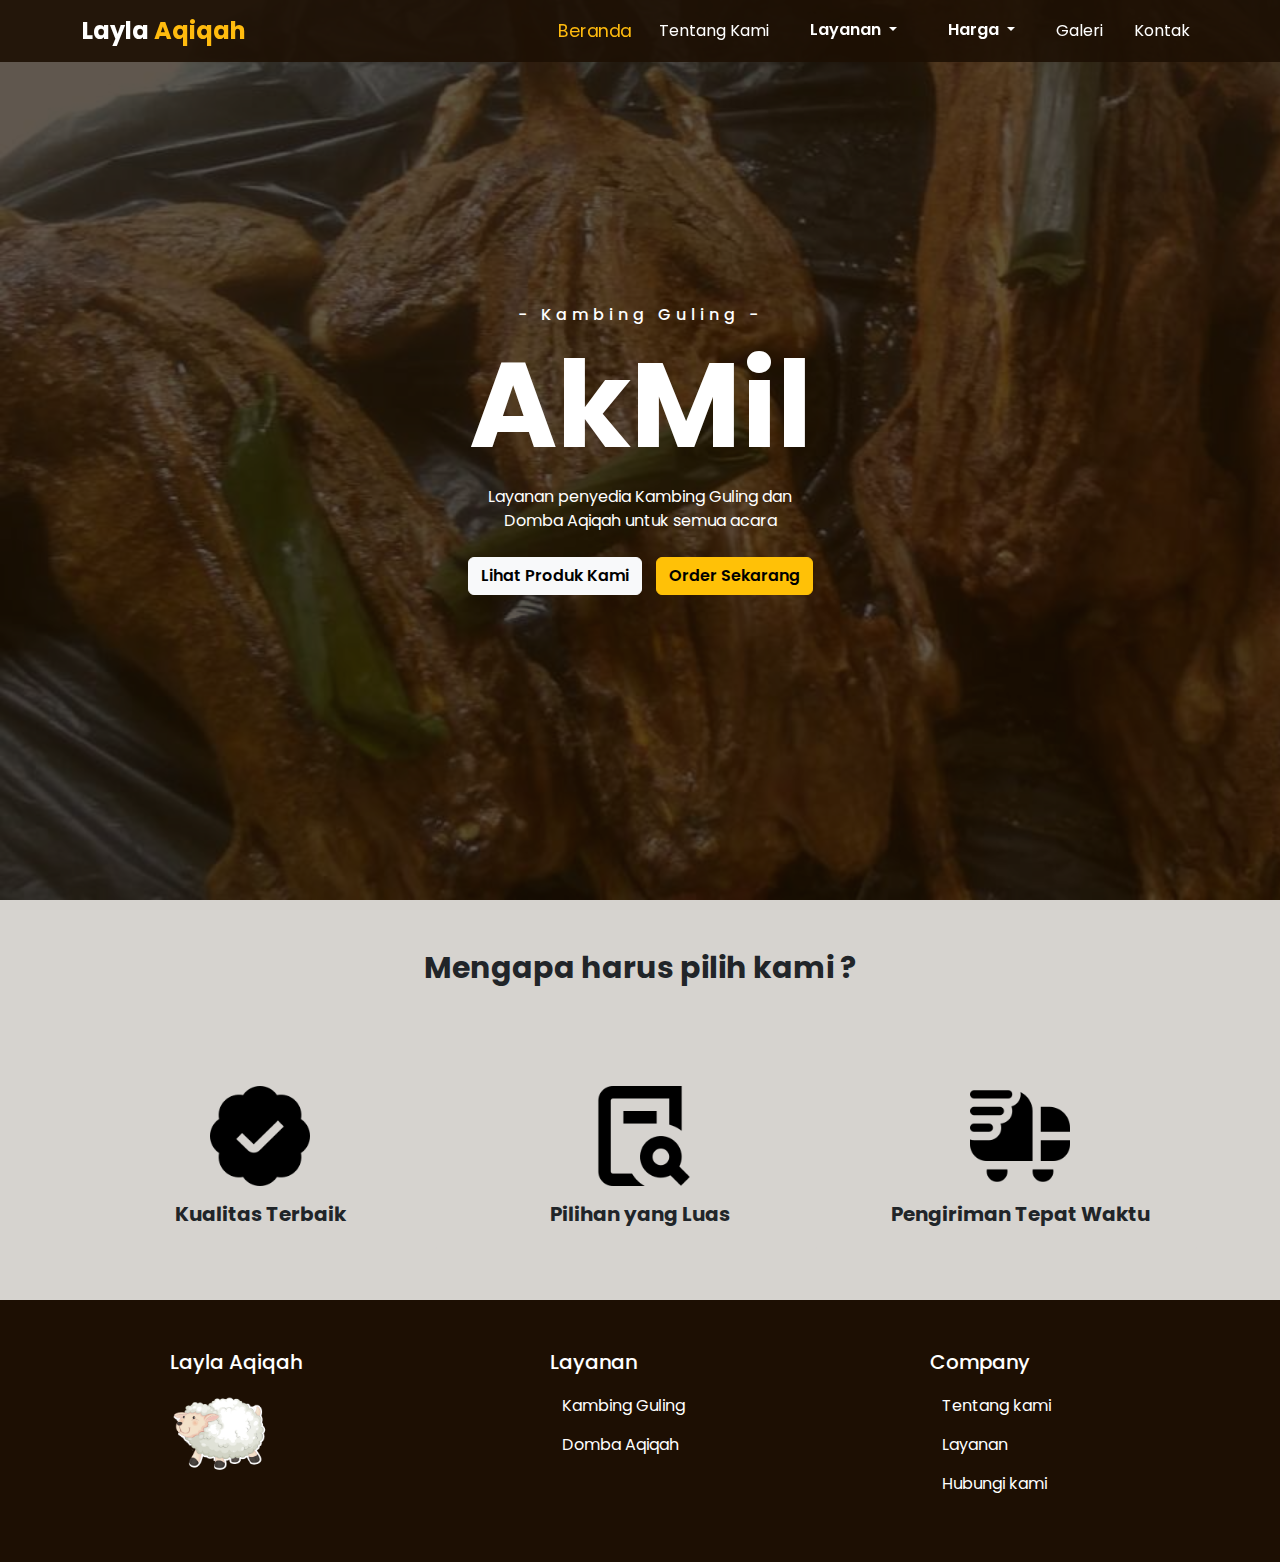
<file: index.html>
<!DOCTYPE html>
<html lang="en">
<head>
    <meta charset="UTF-8">
    <meta name="viewport" content="width=device-width, initial-scale=1.0">
    <link rel="stylesheet" href="css/bootstrap.min.css">
    <link rel="stylesheet" href="main/style.css">
    <link rel="shortcut icon" href="img/layla aqiqah logo.png" type="image/x-icon">
    <title>Layla Aqiqah</title>
</head>
<body>

    <!-- navbar start -->
    <header id="navbar">
        <nav class="navbar navbar-expand-lg">
            <div class="container">
                <a class="navbar-brand" href="index.html">Layla <span>Aqiqah</span></a>
                <button class="navbar-toggler" type="button" data-bs-toggle="collapse" data-bs-target="#navbarSupportedContent" aria-controls="navbarSupportedContent" aria-expanded="false" aria-label="Toggle navigation">
                    <div class="line"></div>
                    <div class="line"></div>
                    <div class="line"></div>
                </button>
                <div class="collapse navbar-collapse" id="navbarSupportedContent">
                    <ul class="navbar-nav ms-auto mb-2 mb-lg-0">
                        <li class="nav-item">
                            <a class="nav-link active" aria-current="page" href="index.html">Beranda</a>
                        </li>
                        <li class="nav-item">
                            <a class="nav-link" aria-current="page" href="about-us/about.html">Tentang Kami</a>
                        </li>
                        
                        <!-- Layanan  -->
                        <li class="nav-item dropdown">
                            <button class="btn btn-dropdown dropdown-toggle" data-bs-toggle="dropdown" aria-expanded="false">
                                Layanan
                            </button>
                            <ul class="dropdown-menu">
                                <li><a class="dropdown-item nav-link" href="service/service.html">Kambing Guling</a></li>
                                <li><a class="dropdown-item nav-link" href="service/service.html">Domba Aqiqah</a></li>
                            </ul>
                        </li>
                        <!-- layanan akhir -->

                        <!-- harga -->
                        <li class="nav-item dropdown">
                            <button class="btn btn-dropdown dropdown-toggle" data-bs-toggle="dropdown" aria-expanded="false">
                                Harga
                            </button>
                            <ul class="dropdown-menu">
                                <li><a class="dropdown-item nav-link" href="price/price-kambing.html">Kambing Guling</a></li>
                                <li><a class="dropdown-item nav-link" href="price/price-domba.html">Domba Aqiqah</a></li>
                            </ul>
                        </li>
                        <!-- harga akhir -->

                        <li class="nav-item">
                            <a class="nav-link" aria-current="page" href="galery/galery.html">Galeri</a>
                        </li>
                        <li class="nav-item">
                            <a class="nav-link" aria-current="page" href="kontak/kontak.html">Kontak</a>
                        </li>
                    </ul>
                </div>
            </div>
        </nav>
    </header>
    <!-- navbar end -->

    <!-- carousel start -->
    <section id="hero">
        <div class="hero">
            <div class="judul text-center container">
                <h5>- Kambing Guling -</h5>
                <h1>AkMil</h1>
                <p class="mb-4">Layanan penyedia Kambing Guling dan Domba Aqiqah untuk semua acara</p>
                <div class="button">
                    <a href="service/service.html" class="btn btn-light">Lihat Produk Kami</a>
                    <a href="kontak/kontak.html" class="btn btn-warning">Order Sekarang</a>
                </div>
            </div>
        </div>
    </section>
    <!-- carousel end -->

    <!-- mengapa kami start -->
    <section id="mengapa-kami">
        <div class="mengapa-kami container text-center">
            <h1 class="fw-bold text-center">Mengapa harus pilih kami ?</h1>
            <div class="row row-cols-1 row-cols-md-3 g-4">

                <!-- card 1 -->
                <div class="col partner-card">
                    <div class="card d-flex justify-content-center align-items-center">
                        <div class="partner-icon mb-0">
                            <img src="img/icon/badge-check.png" alt="" width="100">
                        </div>
                        <div class="card-body">
                            <h5 class="card-title fw-bold text-center">Kualitas Terbaik</h5>
                        </div>
                    </div>
                </div>

                <!-- card 2 -->
                <div class="col partner-card">
                    <div class="card d-flex justify-content-center align-items-center">
                        <div class="partner-icon mx-auto">
                            <img src="img/icon/search-alt.png" alt="" width="100">
                        </div>
                        <div class="card-body">
                            <h5 class="card-title fw-bold text-center">Pilihan yang Luas</h5>
                        </div>
                    </div>
                </div>

                <!-- card 3 -->
                <div class="col partner-card">
                    <div class="card d-flex justify-content-center align-items-center">
                        <div class="partner-icon mx-auto">
                            <img src="img/icon/shipping-fast.png" width="100">
                        </div>
                        <div class="card-body">
                            <h5 class="card-title fw-bold text-center">Pengiriman Tepat Waktu</h5>
                        </div>
                    </div>
                </div>
            </div>
        </div>
    </section>
    <!-- mengapa kami end -->

    <!-- footer start -->
    <footer>
        <div class="footer container">
            <div class="row mx-auto">
                <div class="col-xl-4">
                    <h5>Layla Aqiqah</h5>
                    <img src="img/layla aqiqah logo.png" alt="logo layla aqiqah" width="100">
                </div>
                <div class="col-xl-4">
                    <h5>Layanan</h5>
                    <ul>
                        <li>
                            <a href="service/service.html">Kambing Guling</a>
                        </li>
                        <li>    
                            <a href="service/service.html">Domba Aqiqah</a>
                        </li>
                    </ul>
                </div>
                <div class="col-xl-4">
                    <h5>Company</h5>
                    <ul>
                        <li>
                            <a href="about-us/about.html">Tentang kami</a>
                        </li>
                        <li>
                            <a href="service/service.html">Layanan</a>
                        </li>
                        <li>
                            <a href="kontak/kontak.html">Hubungi kami</a>
                        </li>
                    </ul>
                </div>
            </div>
        </div>
    </footer>
    <!-- footer end -->
    
    <script src="js/bootstrap.bundle.min.js"></script>
    <script src="main/main.js"></script>
</body>
</html>
</file>
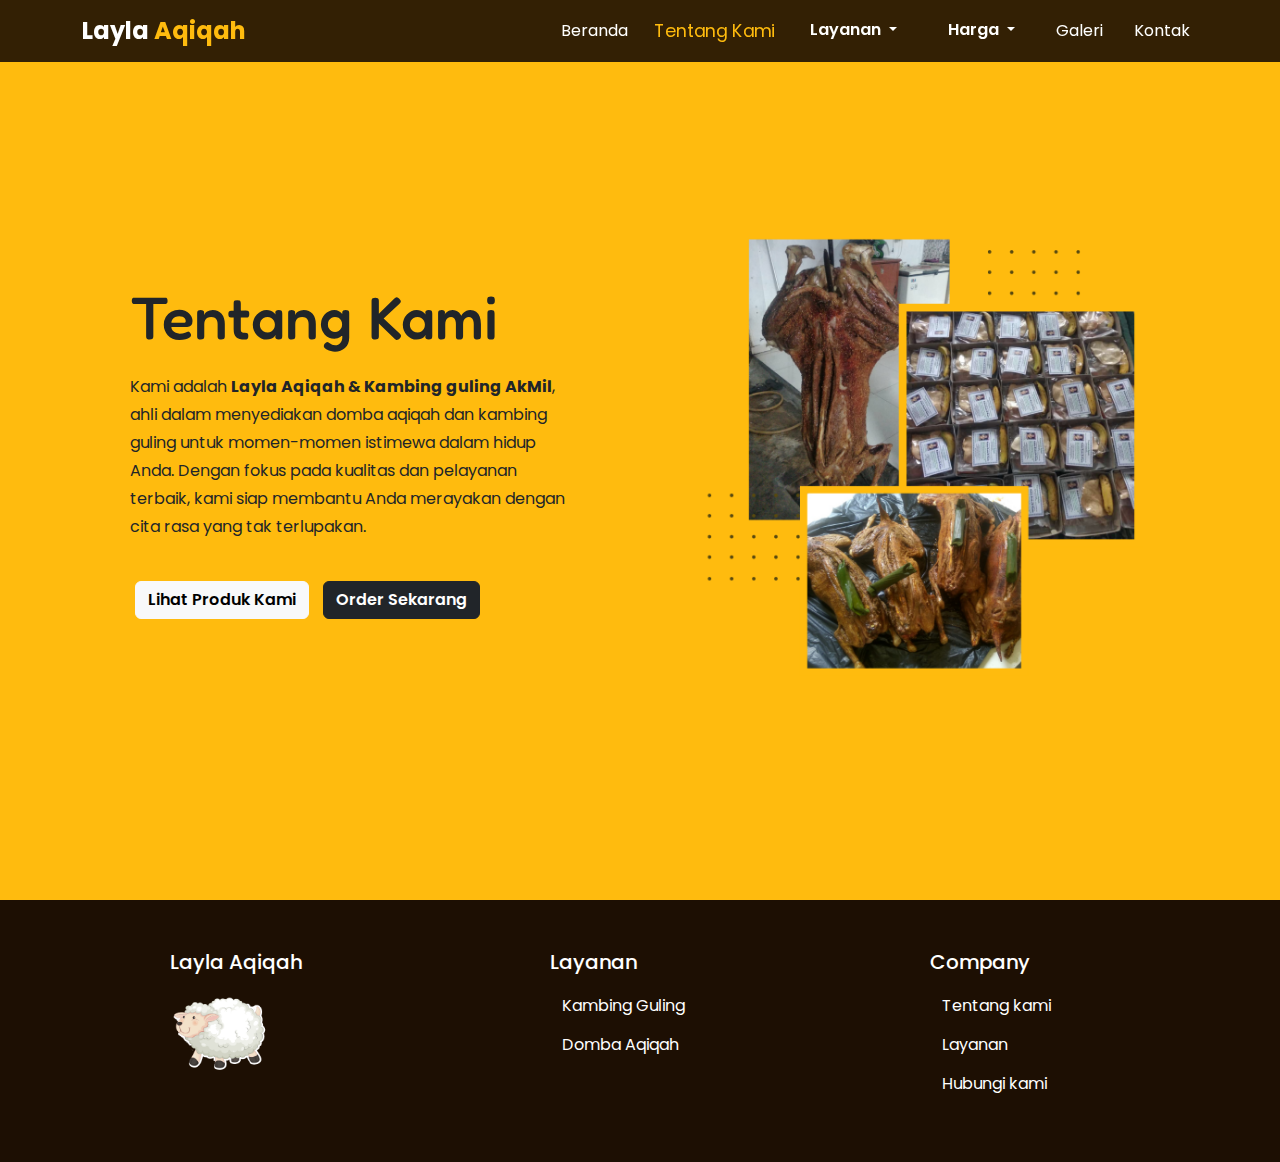
<file: about-us/about.html>
<!DOCTYPE html>
<html lang="en">
<head>
    <meta charset="UTF-8">
    <meta name="viewport" content="width=device-width, initial-scale=1.0">
    <link rel="stylesheet" href="../css/bootstrap.min.css">
    <link rel="stylesheet" href="../main/style.css">
    <link rel="shortcut icon" href="img/layla aqiqah logo.png" type="image/x-icon">
    <title>Layla Aqiqah</title>
</head>
<body>

    <!-- navbar start -->
    <header id="navbar">
        <nav class="navbar navbar-expand-lg">
            <div class="container">
                <a class="navbar-brand" href="../index.html">Layla <span>Aqiqah</span></a>
                <button class="navbar-toggler" type="button" data-bs-toggle="collapse" data-bs-target="#navbarSupportedContent" aria-controls="navbarSupportedContent" aria-expanded="false" aria-label="Toggle navigation">
                    <div class="line"></div>
                    <div class="line"></div>
                    <div class="line"></div>
                </button>
                <div class="collapse navbar-collapse" id="navbarSupportedContent">
                    <ul class="navbar-nav ms-auto mb-2 mb-lg-0">
                        <li class="nav-item">
                            <a class="nav-link" aria-current="page" href="../index.html">Beranda</a>
                        </li>
                        <li class="nav-item">
                            <a class="nav-link active" aria-current="page" href="#">Tentang Kami</a>
                        </li>

                        <!-- Layanan  -->
                        <li class="nav-item dropdown">
                            <button class="btn btn-dropdown dropdown-toggle" data-bs-toggle="dropdown" aria-expanded="false">
                                Layanan
                            </button>
                            <ul class="dropdown-menu">
                                <li><a class="dropdown-item nav-link" href="../service/service.html">Kambing Guling</a></li>
                                <li><a class="dropdown-item nav-link" href="../service/service.html">Domba Aqiqah</a></li>
                            </ul>
                        </li>
                        <!-- layanan akhir -->

                        <!-- harga -->
                        <li class="nav-item dropdown">
                            <button class="btn btn-dropdown dropdown-toggle" data-bs-toggle="dropdown" aria-expanded="false">
                                Harga
                            </button>
                            <ul class="dropdown-menu">
                                <li><a class="dropdown-item nav-link" href="#">Kambing Guling</a></li>
                                <li><a class="dropdown-item nav-link" href="#">Domba Aqiqah</a></li>
                            </ul>
                        </li>
                        <!-- harga akhir -->

                        <li class="nav-item">
                            <a class="nav-link" aria-current="page" href="#">Galeri</a>
                        </li>
                        <li class="nav-item">
                            <a class="nav-link" aria-current="page" href="#">Kontak</a>
                        </li>
                    </ul>
                </div>
            </div>
        </nav>
    </header>
    <!-- navbar end -->

    <!-- about content start -->
    <section id="about-us">
        <div class="about-us container">
            <div class="row">
                <div class="col-md-6 kiri">
                    <div class="about-desc">
                        <h3>
                            Tentang Kami
                        </h3>
                        <p>
                            Kami adalah <span class="fw-bold">Layla Aqiqah & Kambing guling AkMil</span>, ahli dalam menyediakan domba aqiqah dan kambing guling untuk momen-momen istimewa dalam hidup Anda. Dengan fokus pada kualitas dan pelayanan terbaik, kami siap membantu Anda merayakan dengan cita rasa yang tak terlupakan.
                        </p>
                        <a href="#" class="btn btn-light">Lihat Produk Kami</a>
                        <a href="#" class="btn btn-dark">Order Sekarang</a>
                    </div>
                </div>
                <div class="col-md-6 kanan">
                    <img src="../img/random/about.png" alt="about-image" width="500">
                </div>
            </div>
        </div>
    </section>
    <!-- about content end -->

    <!-- footer start -->
    <footer>
        <div class="footer container">
            <div class="row mx-auto">
                <div class="col-xl-4">
                    <h5>Layla Aqiqah</h5>
                    <img src="../img/layla aqiqah logo.png" alt="logo layla aqiqah" width="100">
                </div>
                <div class="col-xl-4">
                    <h5>Layanan</h5>
                    <ul>
                        <li>
                            <a href="#">Kambing Guling</a>
                        </li>
                        <li>    
                            <a href="#">Domba Aqiqah</a>
                        </li>
                    </ul>
                </div>
                <div class="col-xl-4">
                    <h5>Company</h5>
                    <ul>
                        <li>
                            <a href="#">Tentang kami</a>
                        </li>
                        <li>
                            <a href="#">Layanan</a>
                        </li>
                        <li>
                            <a href="#">Hubungi kami</a>
                        </li>
                    </ul>
                </div>
            </div>
        </div>
    </footer>
    <!-- footer end -->
    
    <script src="../js/bootstrap.bundle.min.js"></script>
    <script src="../main/main.js"></script>
</body>
</html>
</file>
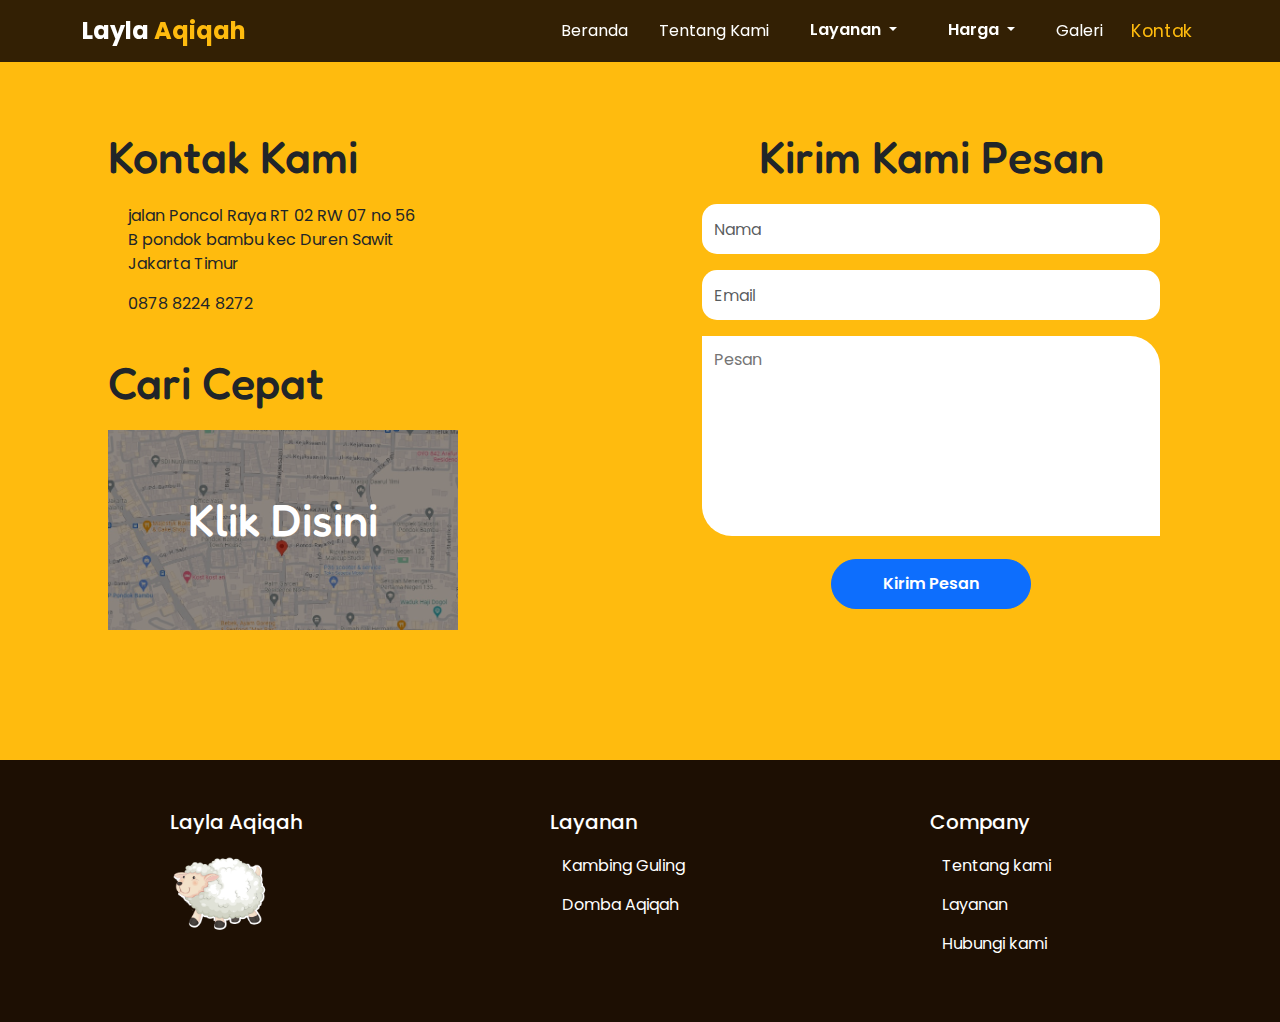
<file: kontak/kontak.html>
<!DOCTYPE html>
<html lang="en">
<head>
    <meta charset="UTF-8">
    <meta name="viewport" content="width=device-width, initial-scale=1.0">
    <link rel="stylesheet" href="../css/bootstrap.min.css">
    <link rel="stylesheet" href="../main/style.css">
    <link rel="shortcut icon" href="../img/layla aqiqah logo.png" type="image/x-icon">
    <link rel='stylesheet' href='https://cdn-uicons.flaticon.com/uicons-solid-rounded/css/uicons-solid-rounded.css'>
    <title>Layla Aqiqah</title>
</head>
<body>

    <!-- navbar start -->
    <header id="navbar">
        <nav class="navbar navbar-expand-lg">
            <div class="container">
                <a class="navbar-brand" href="../index.html">Layla <span>Aqiqah</span></a>
                <button class="navbar-toggler" type="button" data-bs-toggle="collapse" data-bs-target="#navbarSupportedContent" aria-controls="navbarSupportedContent" aria-expanded="false" aria-label="Toggle navigation">
                    <div class="line"></div>
                    <div class="line"></div>
                    <div class="line"></div>
                </button>
                <div class="collapse navbar-collapse" id="navbarSupportedContent">
                    <ul class="navbar-nav ms-auto mb-2 mb-lg-0">
                        <li class="nav-item">
                            <a class="nav-link" aria-current="page" href="../index.html">Beranda</a>
                        </li>
                        <li class="nav-item">
                            <a class="nav-link" aria-current="page" href="../about-us/about.html">Tentang Kami</a>
                        </li>
                        
                        <!-- Layanan  -->
                        <li class="nav-item dropdown">
                            <button class="btn btn-dropdown dropdown-toggle" data-bs-toggle="dropdown" aria-expanded="false">
                                Layanan 
                            </button>
                            <ul class="dropdown-menu">
                                <li><a class="dropdown-item nav-link" href="../service/service.html">Kambing Guling</a></li>
                                <li><a class="dropdown-item nav-link" href="../service/service.html">Domba Aqiqah</a></li>
                            </ul>
                        </li>
                        <!-- layanan akhir -->

                        <!-- harga -->
                        <li class="nav-item dropdown">
                            <button class="btn btn-dropdown dropdown-toggle" data-bs-toggle="dropdown" aria-expanded="false">
                                Harga
                            </button>
                            <ul class="dropdown-menu">
                                <li><a class="dropdown-item nav-link" href="../price/price-kambing.html">Kambing Guling</a></li>
                                <li><a class="dropdown-item nav-link" href="../price/price-domba.html">Domba Aqiqah</a></li>
                            </ul>
                        </li>
                        <!-- harga akhir -->

                        <li class="nav-item">
                            <a class="nav-link" aria-current="page" href="../galery/galery.html">Galeri</a>
                        </li>
                        <li class="nav-item">
                            <a class="nav-link active" aria-current="page" href="kontak.html">Kontak</a>
                        </li>
                    </ul>
                </div>
            </div>
        </nav>
    </header>
    <!-- navbar end -->

    <!-- form start -->
    <section id="kontak">
        <div class="kontak container">
            <div class="row">


                <div class="col-md-6 kiri">
                    <!-- kiri -->
                    <h6>Kontak Kami</h6>
                    <div class="kontak-list">
                        <div class="items d-flex">
                            <i class="fi fi-sr-home"></i>
                            <p>jalan Poncol Raya RT 02 RW 07 no 56 B pondok bambu kec Duren Sawit Jakarta Timur</p>
                        </div>
                        <div class="items d-flex">
                            <i class="fi fi-sr-phone-call"></i>
                            <p>0878 8224 8272</p>
                        </div>
                    </div>

                    <h6 class="mt-4">Cari Cepat</h6>
                    <a href="https://maps.app.goo.gl/FNR46NJPQ5QmZcXo7" target="_blank">
                        <div class="maps">
                            <div class="img-maps">
                                <h6>Klik Disini</h6>
                            </div>
                        </div>
                    </a>

                </div>

                <div class="col-md-6 kanan">

                    <!-- kanan -->
                    <form class="text-center" action="https://formspree.io/f/xeqbzrln"
                    method="POST">
                        <h6>Kirim Kami Pesan</h6>
                        <div class="mb-3">
                            <!-- <label for="Nama" class="form-label"></label> -->
                            <input type="text" class="form-control" id="name" placeholder="Nama" name="name">
                        </div>
                        <div class="mb-3">
                            <!-- <label for="Email" class="form-label"></label> -->
                            <input type="email" class="form-control" id="email" placeholder="Email" name="email">
                        </div>
                        <div class="mb-3">
                            <!-- <label for="Message" class="form-label">Pesan</label><br> -->
                            <textarea name="message" id="message" cols="30" rows="10" placeholder="Pesan"></textarea>
                        </div>
                        
                        <button type="submit" class="btn btn-primary">Kirim Pesan</button>
                    </form>
                </div>
            </div>
        </div>
    </section>
    <!-- form end -->

    <!-- footer start -->
    <footer>
        <div class="footer container">
            <div class="row mx-auto">
                <div class="col-xl-4">
                    <h5>Layla Aqiqah</h5>
                    <img src="../img/layla aqiqah logo.png" alt="logo layla aqiqah" width="100">
                </div>
                <div class="col-xl-4">
                    <h5>Layanan</h5>
                    <ul>
                        <li>
                            <a href="../service/service.html">Kambing Guling</a>
                        </li>
                        <li>    
                            <a href="../service/service.html">Domba Aqiqah</a>
                        </li>
                    </ul>
                </div>
                <div class="col-xl-4">
                    <h5>Company</h5>
                    <ul>
                        <li>
                            <a href="../about-us/about.html">Tentang kami</a>
                        </li>
                        <li>
                            <a href="../service/service.html">Layanan</a>
                        </li>
                        <li>
                            <a href="../kontak/kontak.html">Hubungi kami</a>
                        </li>
                    </ul>
                </div>
            </div>
        </div>
    </footer>
    <!-- footer end -->

<script src="../js/bootstrap.bundle.min.js"></script>
<script src="../main/main.js"></script>
</body>
</html
</file>
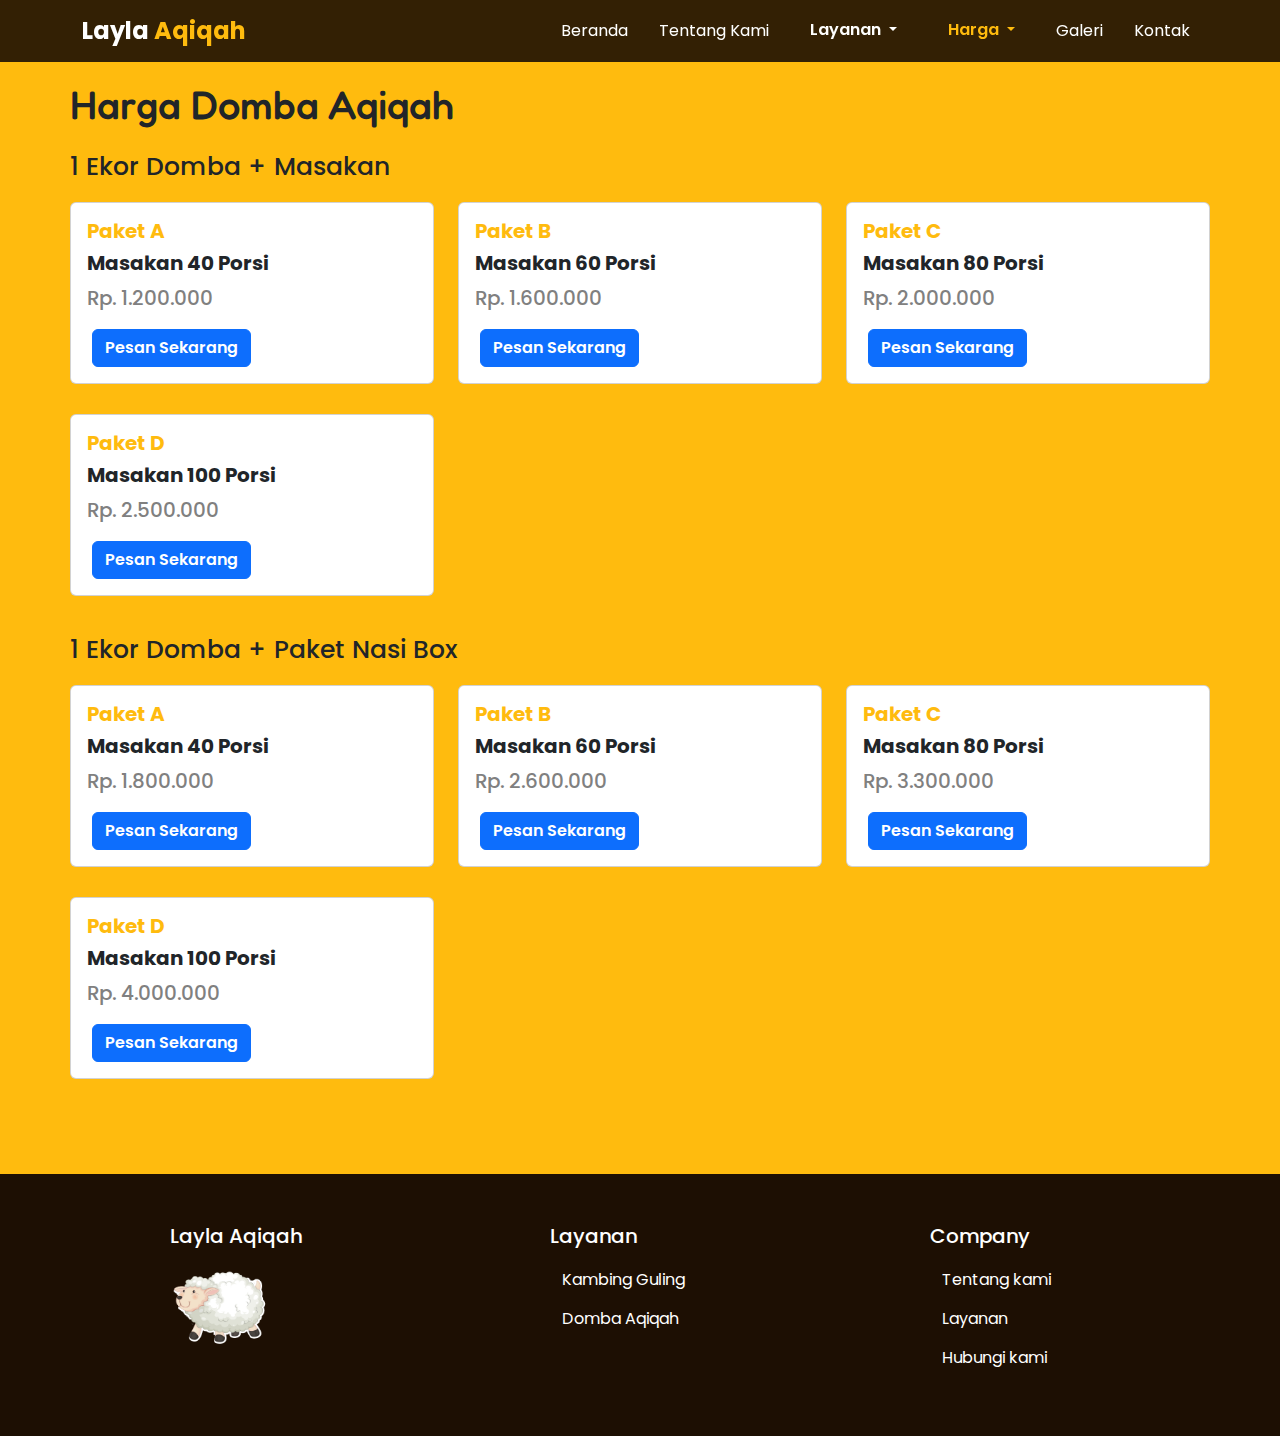
<file: price/price-domba.html>
<!DOCTYPE html>
<html lang="en">
    <head>
        <meta charset="UTF-8" />
        <meta name="viewport" content="width=device-width, initial-scale=1.0" />
        <link rel="stylesheet" href="../css/bootstrap.min.css" />
        <link rel="stylesheet" href="../main/style.css" />
        <link
        rel="shortcut icon"
        href="../img/layla aqiqah logo.png"
        type="image/x-icon"
        />
        <title>Layla Aqiqah</title>
    </head>
    <body>
    <!-- navbar start -->
    <header id="navbar">
        <nav class="navbar navbar-expand-lg">
            <div class="container">
            <a class="navbar-brand" href="../index.html">Layla <span>Aqiqah</span></a>
            <button
                class="navbar-toggler"
                type="button"
                data-bs-toggle="collapse"
                data-bs-target="#navbarSupportedContent"
                aria-controls="navbarSupportedContent"
                aria-expanded="false"
                aria-label="Toggle navigation"
            >
                <div class="line"></div>
                <div class="line"></div>
                <div class="line"></div>
            </button>
            <div class="collapse navbar-collapse" id="navbarSupportedContent">
                <ul class="navbar-nav ms-auto mb-2 mb-lg-0">
                <li class="nav-item">
                    <a class="nav-link" aria-current="page" href="../index.html"
                    >Beranda</a
                    >
                </li>
                <li class="nav-item">
                    <a
                    class="nav-link"
                    aria-current="page"
                    href="../about-us/about.html"
                    >Tentang Kami</a
                    >
                </li>

                <!-- Layanan  -->
                <li class="nav-item dropdown">
                    <button
                    class="btn btn-dropdown dropdown-toggle"
                    data-bs-toggle="dropdown"
                    aria-expanded="false"
                    >
                    Layanan
                    </button>
                    <ul class="dropdown-menu">
                    <li>
                        <a
                        class="dropdown-item nav-link"
                        href="../service/service.html"
                        >Kambing Guling</a
                        >
                    </li>
                    <li>
                        <a
                        class="dropdown-item nav-link"
                        href="../service/service.html"
                        >Domba Aqiqah</a
                        >
                    </li>
                    </ul>
                </li>
                <!-- layanan akhir -->

                <!-- harga -->
                <li class="nav-item dropdown">
                    <button
                    class="btn btn-dropdown dropdown-toggle active-dropdown"
                    data-bs-toggle="dropdown"
                    aria-expanded="false"
                    >
                    Harga
                    </button>
                    <ul class="dropdown-menu">
                    <li>
                        <a class="dropdown-item nav-link" href="price-kambing.html"
                        >Kambing Guling</a
                        >
                    </li>
                    <li>
                        <a class="dropdown-item nav-link" href="price-domba.html"
                        >Domba Aqiqah</a
                        >
                    </li>
                    </ul>
                </li>
                <!-- harga akhir -->

                <li class="nav-item">
                    <a class="nav-link" aria-current="page" href="../galery/galery.html">Galeri</a>
                </li>
                <li class="nav-item">
                    <a class="nav-link" aria-current="page" href="../kontak/kontak.html">Kontak</a>
                </li>
                </ul>
            </div>
            </div>
        </nav>
    </header>
    <!-- navbar end -->

    <!-- price start -->
    <section id="price">
        <div class="price container">
            <div class="kambing-guling" id="kambing-guling">
                <h4>
                    Harga Domba Aqiqah
                </h4>
                <h6 class="judul mt-4">1 Ekor Domba + Masakan</h6>
                <div class="row">

                    <!-- price 1 -->
                    <div class="col-sm-4">
                        <div class="card">
                            <div class="card-body">
                                <h5 class="card-title">Paket A</h5>
                                <h6 class="card-text">
                                    Masakan 40 Porsi
                                </h6>
                                <p>
                                    Rp. 1.200.000
                                </p>
                                <a href="https://wa.me/6287882248272" target="_blank" class="btn btn-primary">Pesan Sekarang</a>
                            </div>
                        </div>
                    </div>
                    <!-- price 2 -->
                    <div class="col-sm-4">
                        <div class="card">
                            <div class="card-body">
                                <h5 class="card-title">Paket B</h5>
                                <h6 class="card-text">
                                    Masakan 60 Porsi
                                </h6>
                                <p>
                                    Rp. 1.600.000
                                </p>
                                <a href="https://wa.me/6287882248272" target="_blank" class="btn btn-primary">Pesan Sekarang</a>
                            </div>
                        </div>
                    </div>
                    <!-- price # -->
                    <div class="col-sm-4">
                        <div class="card">
                            <div class="card-body">
                                <h5 class="card-title">Paket C</h5>
                                <h6 class="card-text">
                                    Masakan 80 Porsi
                                </h6>
                                <p>
                                    Rp. 2.000.000
                                </p>
                                <a href="https://wa.me/6287882248272" target="_blank" class="btn btn-primary">Pesan Sekarang</a>
                            </div>
                        </div>
                    </div>
                    <!-- price # -->
                    <div class="col-sm-4">
                        <div class="card">
                            <div class="card-body">
                                <h5 class="card-title">Paket D</h5>
                                <h6 class="card-text">
                                    Masakan 100 Porsi
                                </h6>
                                <p>
                                    Rp. 2.500.000
                                </p>
                                <a href="https://wa.me/6287882248272" target="_blank" class="btn btn-primary">Pesan Sekarang</a>
                            </div>
                        </div>
                    </div>
                </div>


                <!-- other menu -->
                <h6 class="judul mt-4">1 Ekor Domba + Paket Nasi Box</h6>
                <div class="row">

                    <!-- price 1 -->
                    <div class="col-sm-4">
                        <div class="card">
                            <div class="card-body">
                                <h5 class="card-title">Paket A</h5>
                                <h6 class="card-text">
                                    Masakan 40 Porsi
                                </h6>
                                <p>
                                    Rp. 1.800.000
                                </p>
                                <a href="https://wa.me/6287882248272" target="_blank" class="btn btn-primary">Pesan Sekarang</a>
                            </div>
                        </div>
                    </div>
                    <!-- price 2 -->
                    <div class="col-sm-4">
                        <div class="card">
                            <div class="card-body">
                                <h5 class="card-title">Paket B</h5>
                                <h6 class="card-text">
                                    Masakan 60 Porsi
                                </h6>
                                <p>
                                    Rp. 2.600.000
                                </p>
                                <a href="https://wa.me/6287882248272" target="_blank" class="btn btn-primary">Pesan Sekarang</a>
                            </div>
                        </div>
                    </div>
                    <!-- price # -->
                    <div class="col-sm-4">
                        <div class="card">
                            <div class="card-body">
                                <h5 class="card-title">Paket C</h5>
                                <h6 class="card-text">
                                    Masakan 80 Porsi
                                </h6>
                                <p>
                                    Rp. 3.300.000
                                </p>
                                <a href="https://wa.me/6287882248272" target="_blank" class="btn btn-primary">Pesan Sekarang</a>
                            </div>
                        </div>
                    </div>
                    <!-- price # -->
                    <div class="col-sm-4">
                        <div class="card">
                            <div class="card-body">
                                <h5 class="card-title">Paket D</h5>
                                <h6 class="card-text">
                                    Masakan 100 Porsi
                                </h6>
                                <p>
                                    Rp. 4.000.000
                                </p>
                                <a href="https://wa.me/6287882248272" target="_blank" class="btn btn-primary">Pesan Sekarang</a>
                            </div>
                        </div>
                    </div>
                </div>

                
            </div>
        </div>
    </section>
    <!-- price end -->

    <!-- footer start -->
    <footer>
        <div class="footer container">
            <div class="row mx-auto">
                <div class="col-xl-4">
                    <h5>Layla Aqiqah</h5>
                    <img src="../img/layla aqiqah logo.png" alt="logo layla aqiqah" width="100">
                </div>
                <div class="col-xl-4">
                    <h5>Layanan</h5>
                    <ul>
                        <li>
                            <a href="../service/service.html">Kambing Guling</a>
                        </li>
                        <li>    
                            <a href="../service/service.html">Domba Aqiqah</a>
                        </li>
                    </ul>
                </div>
                <div class="col-xl-4">
                    <h5>Company</h5>
                    <ul>
                        <li>
                            <a href="../about-us/about.html">Tentang kami</a>
                        </li>
                        <li>
                            <a href="../service/service.html">Layanan</a>
                        </li>
                        <li>
                            <a href="../kontak/kontak.html">Hubungi kami</a>
                        </li>
                    </ul>
                </div>
            </div>
        </div>
    </footer>
    <!-- footer end -->

        <script src="../js/bootstrap.bundle.min.js"></script>
        <script src="../main/main.js"></script>
    </body>
</html>
</file>
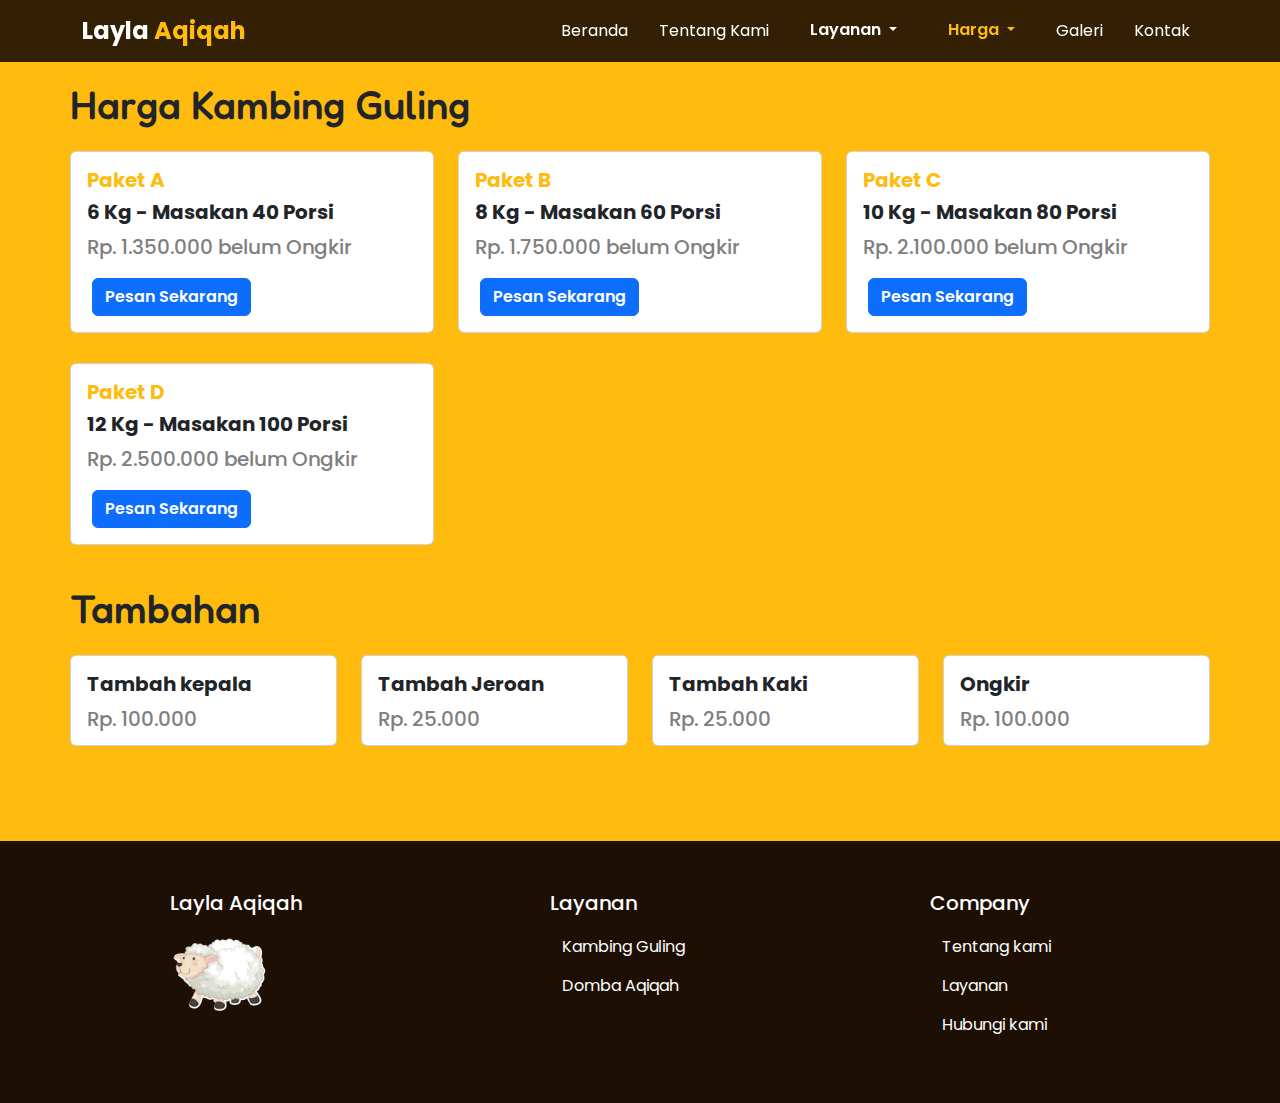
<file: price/price-kambing.html>
<!DOCTYPE html>
<html lang="en">
    <head>
        <meta charset="UTF-8" />
        <meta name="viewport" content="width=device-width, initial-scale=1.0" />
        <link rel="stylesheet" href="../css/bootstrap.min.css" />
        <link rel="stylesheet" href="../main/style.css" />
        <link
        rel="shortcut icon"
        href="../img/layla aqiqah logo.png"
        type="image/x-icon"
        />
        <title>Layla Aqiqah</title>
    </head>
    <body>
    <!-- navbar start -->
    <header id="navbar">
        <nav class="navbar navbar-expand-lg">
            <div class="container">
            <a class="navbar-brand" href="../index.html">Layla <span>Aqiqah</span></a>
            <button
                class="navbar-toggler"
                type="button"
                data-bs-toggle="collapse"
                data-bs-target="#navbarSupportedContent"
                aria-controls="navbarSupportedContent"
                aria-expanded="false"
                aria-label="Toggle navigation"
            >
                <div class="line"></div>
                <div class="line"></div>
                <div class="line"></div>
            </button>
            <div class="collapse navbar-collapse" id="navbarSupportedContent">
                <ul class="navbar-nav ms-auto mb-2 mb-lg-0">
                <li class="nav-item">
                    <a class="nav-link" aria-current="page" href="../index.html"
                    >Beranda</a
                    >
                </li>
                <li class="nav-item">
                    <a
                    class="nav-link"
                    aria-current="page"
                    href="../about-us/about.html"
                    >Tentang Kami</a
                    >
                </li>

                <!-- Layanan  -->
                <li class="nav-item dropdown">
                    <button
                    class="btn btn-dropdown dropdown-toggle"
                    data-bs-toggle="dropdown"
                    aria-expanded="false"
                    >
                    Layanan
                    </button>
                    <ul class="dropdown-menu">
                    <li>
                        <a
                        class="dropdown-item nav-link"
                        href="../service/service.html"
                        >Kambing Guling</a
                        >
                    </li>
                    <li>
                        <a
                        class="dropdown-item nav-link"
                        href="../service/service.html"
                        >Domba Aqiqah</a
                        >
                    </li>
                    </ul>
                </li>
                <!-- layanan akhir -->

                <!-- harga -->
                <li class="nav-item dropdown">
                    <button
                    class="btn btn-dropdown dropdown-toggle active-dropdown"
                    data-bs-toggle="dropdown"
                    aria-expanded="false"
                    >
                    Harga
                    </button>
                    <ul class="dropdown-menu">
                    <li>
                        <a class="dropdown-item nav-link" href="price-kambing.html"
                        >Kambing Guling</a
                        >
                    </li>
                    <li>
                        <a class="dropdown-item nav-link" href="price-domba.html"
                        >Domba Aqiqah</a
                        >
                    </li>
                    </ul>
                </li>
                <!-- harga akhir -->

                <li class="nav-item">
                    <a class="nav-link" aria-current="page" href="../galery/galery.html">Galeri</a>
                </li>
                <li class="nav-item">
                    <a class="nav-link" aria-current="page" href="../kontak/kontak.html">Kontak</a>
                </li>
                </ul>
            </div>
            </div>
        </nav>
    </header>
    <!-- navbar end -->

    <!-- price start -->
    <section id="price">
        <div class="price container">
            <div class="kambing-guling" id="kambing-guling">
                <h4>
                    Harga Kambing Guling
                </h4>
                <div class="row">

                    <!-- price 1 -->
                    <div class="col-sm-4">
                        <div class="card">
                            <div class="card-body">
                                <h5 class="card-title">Paket A</h5>
                                <h6 class="card-text">
                                    6 Kg - Masakan 40 Porsi
                                </h6>
                                <p>
                                    Rp. 1.350.000 belum Ongkir
                                </p>
                                <a href="https://wa.me/6287882248272" target="_blank" class="btn btn-primary">Pesan Sekarang</a>
                            </div>
                        </div>
                    </div>
                    <!-- price 2 -->
                    <div class="col-sm-4">
                        <div class="card">
                            <div class="card-body">
                                <h5 class="card-title">Paket B</h5>
                                <h6 class="card-text">
                                    8 Kg - Masakan 60 Porsi
                                </h6>
                                <p>
                                    Rp. 1.750.000 belum Ongkir
                                </p>
                                <a href="https://wa.me/6287882248272" target="_blank" class="btn btn-primary">Pesan Sekarang</a>
                            </div>
                        </div>
                    </div>
                    <!-- price # -->
                    <div class="col-sm-4">
                        <div class="card">
                            <div class="card-body">
                                <h5 class="card-title">Paket C</h5>
                                <h6 class="card-text">
                                    10 Kg - Masakan 80 Porsi
                                </h6>
                                <p>
                                    Rp. 2.100.000 belum Ongkir
                                </p>
                                <a href="https://wa.me/6287882248272" target="_blank" class="btn btn-primary">Pesan Sekarang</a>
                            </div>
                        </div>
                    </div>
                    <!-- price # -->
                    <div class="col-sm-4">
                        <div class="card">
                            <div class="card-body">
                                <h5 class="card-title">Paket D</h5>
                                <h6 class="card-text">
                                    12 Kg - Masakan 100 Porsi
                                </h6>
                                <p>
                                    Rp. 2.500.000 belum Ongkir
                                </p>
                                <a href="https://wa.me/6287882248272" target="_blank" class="btn btn-primary">Pesan Sekarang</a>
                            </div>
                        </div>
                    </div>
                </div>

                <h4 class="mt-4">
                    Tambahan
                </h4>
                <div class="row">

                    <!-- ekstra -->
                    <div class="col-sm-3">
                        <div class="card">
                            <div class="card-body">
                                <h6>
                                    Tambah kepala
                                </h6>
                                <p>Rp. 100.000</p>
                            </div>
                        </div>
                    </div>
                    <!-- ekstra -->
                    <div class="col-sm-3">
                        <div class="card">
                            <div class="card-body">
                                <h6>
                                    Tambah Jeroan
                                </h6>
                                <p>Rp. 25.000</p>
                            </div>
                        </div>
                    </div>
                    <!-- ekstra -->
                    <div class="col-sm-3">
                        <div class="card">
                            <div class="card-body">
                                <h6>
                                    Tambah Kaki
                                </h6>
                                <p>Rp. 25.000</p>
                            </div>
                        </div>
                    </div>
                    <!-- ekstra -->
                    <div class="col-sm-3">
                        <div class="card">
                            <div class="card-body">
                                <h6>
                                    Ongkir
                                </h6>
                                <p>Rp. 100.000</p>
                            </div>
                        </div>
                    </div>
                </div>
            </div>

            <!-- harga aqiqah -->
            <div class="domba-aqiqah" id="domba-aqiqah"></div>
        </div>
    </section>
    <!-- price end -->

    <!-- footer start -->
    <footer>
        <div class="footer container">
            <div class="row mx-auto">
                <div class="col-xl-4">
                    <h5>Layla Aqiqah</h5>
                    <img
                    src="../img/layla aqiqah logo.png"
                    alt="logo layla aqiqah"
                    width="100"
                    />
                </div>
                <div class="col-xl-4">
                    <h5>Layanan</h5>
                    <ul>
                        <li>
                            <a href="../service/service.html">Kambing Guling</a>
                        </li>
                        <li>
                            <a href="../service/service.html">Domba Aqiqah</a>
                        </li>
                    </ul>
                </div>
                <div class="col-xl-4">
                    <h5>Company</h5>
                    <ul>
                        <li>
                            <a href="../about-us/about.html">Tentang kami</a>
                        </li>
                        <li>
                            <a href="../service/service.html">Layanan</a>
                        </li>
                        <li>
                            <a href="../kontak/kontak.html  ">Hubungi kami</a>
                        </li>
                    </ul>
                </div>
            </div>
        </div>
    </footer>
    <!-- footer end -->

        <script src="../js/bootstrap.bundle.min.js"></script>
        <script src="../main/main.js"></script>
    </body>
</html>
</file>
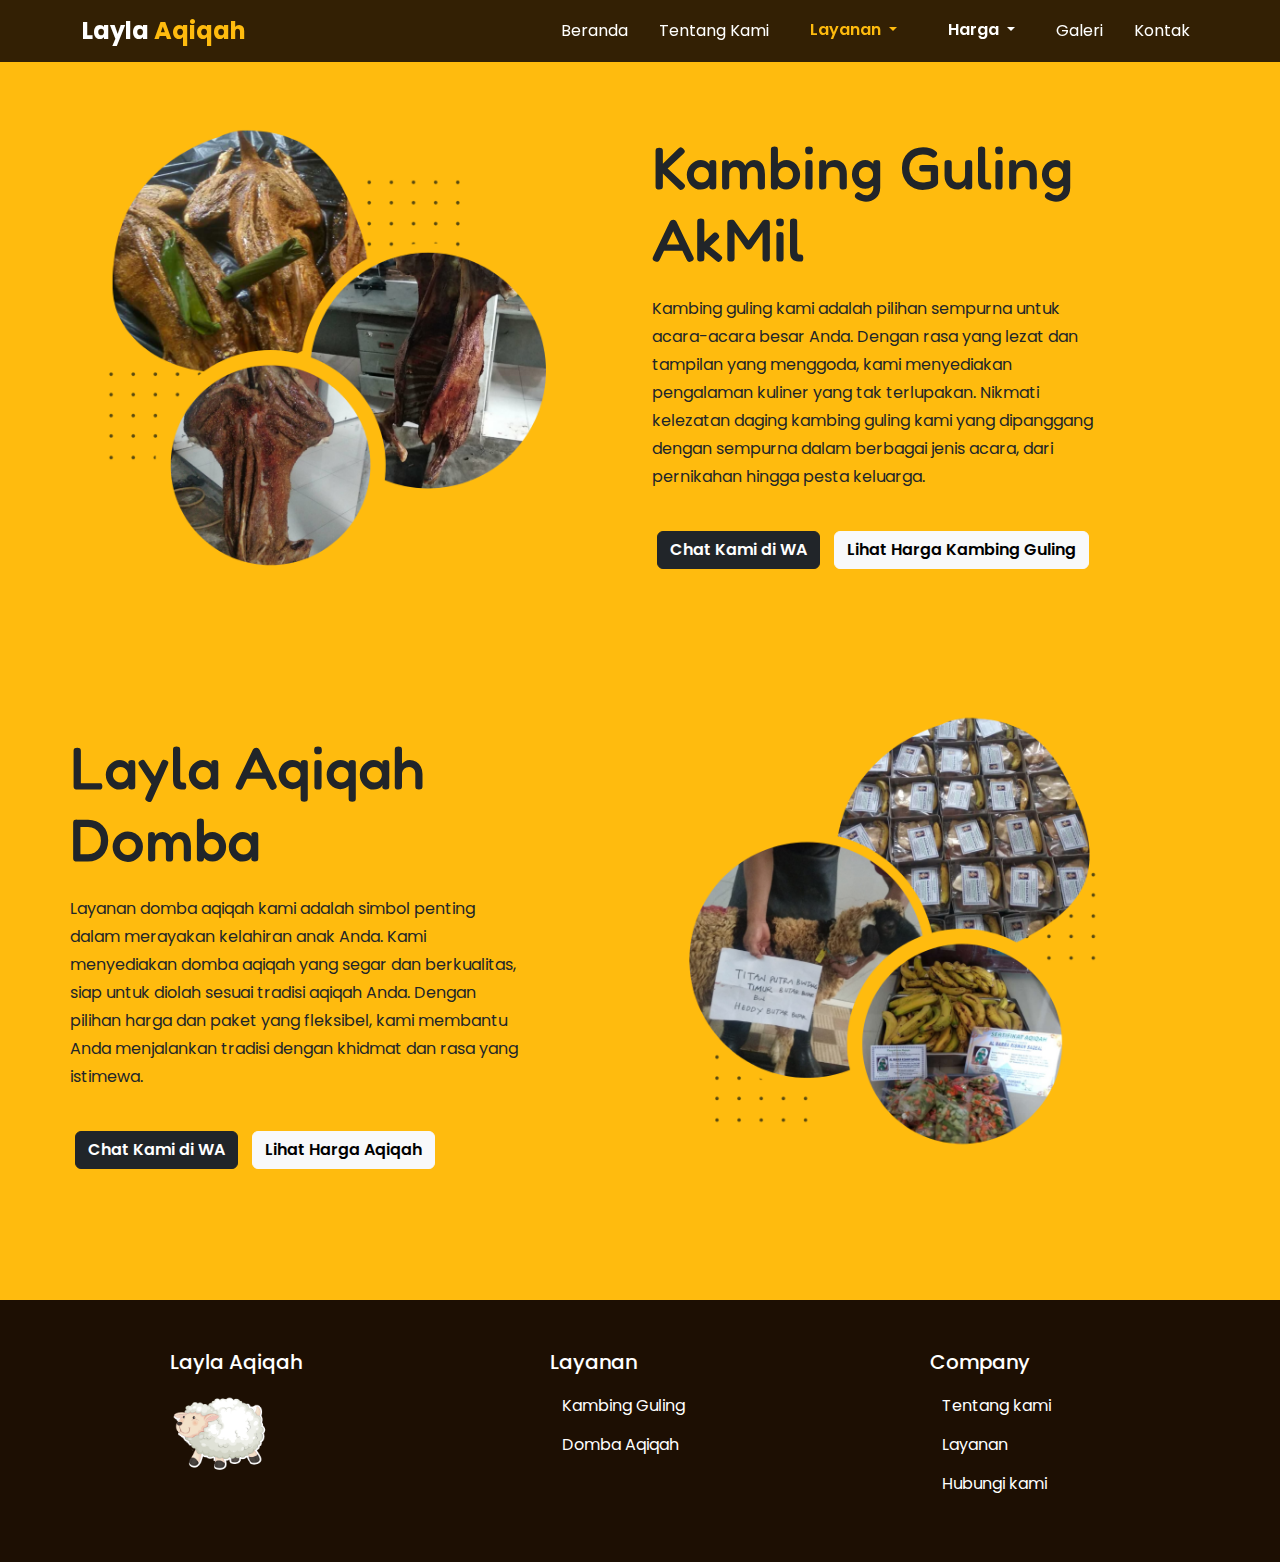
<file: service/service.html>
<!DOCTYPE html>
<html lang="en">
<head>
    <meta charset="UTF-8">
    <meta name="viewport" content="width=device-width, initial-scale=1.0">
    <link rel="stylesheet" href="../css/bootstrap.min.css">
    <link rel="stylesheet" href="../main/style.css">
    <link rel="shortcut icon" href="../img/layla aqiqah logo.png" type="image/x-icon">
    <title>Layla Aqiqah</title>
</head>
<body>

    <!-- navbar start -->
    <header id="navbar">
        <nav class="navbar navbar-expand-lg">
            <div class="container">
                <a class="navbar-brand" href="../index.html">Layla <span>Aqiqah</span></a>
                <button class="navbar-toggler" type="button" data-bs-toggle="collapse" data-bs-target="#navbarSupportedContent" aria-controls="navbarSupportedContent" aria-expanded="false" aria-label="Toggle navigation">
                    <div class="line"></div>
                    <div class="line"></div>
                    <div class="line"></div>
                </button>
                <div class="collapse navbar-collapse" id="navbarSupportedContent">
                    <ul class="navbar-nav ms-auto mb-2 mb-lg-0">
                        <li class="nav-item">
                            <a class="nav-link" aria-current="page" href="../index.html">Beranda</a>
                        </li>
                        <li class="nav-item">
                            <a class="nav-link" aria-current="page" href="../about-us/about.html">Tentang Kami</a>
                        </li>
                        <!-- Layanan  -->
                        <li class="nav-item dropdown">
                            <button class="btn btn-dropdown dropdown-toggle active-dropdown" data-bs-toggle="dropdown" aria-expanded="false">
                                Layanan
                            </button>
                            <ul class="dropdown-menu">
                                <li><a class="dropdown-item nav-link" href="#kambing">Kambing Guling</a></li>
                                <li><a class="dropdown-item nav-link" href="#domba">Domba Aqiqah</a></li>
                            </ul>
                        </li>
                        <!-- layanan akhir -->

                        <!-- harga -->
                        <li class="nav-item dropdown">
                            <button class="btn btn-dropdown dropdown-toggle" data-bs-toggle="dropdown" aria-expanded="false">
                                Harga
                            </button>
                            <ul class="dropdown-menu">
                                <li><a class="dropdown-item nav-link" href="../price/price-kambing.html">Kambing Guling</a></li>
                                <li><a class="dropdown-item nav-link" href="../price/price-domba.html">Domba Aqiqah</a></li>
                            </ul>
                        </li>
                        <!-- harga akhir -->

                        <li class="nav-item">
                            <a class="nav-link" aria-current="page" href="../galery/galery.html">Galeri</a>
                        </li>
                        <li class="nav-item">
                            <a class="nav-link" aria-current="page" href="../kontak/kontak.html">Kontak</a>
                        </li>
                    </ul>
                </div>
            </div>
        </nav>
    </header>
    <!-- navbar end -->

    <!-- service start -->
    <section id="service">
        <div class="service">
            <div class="container">

                <!-- kambing guling -->
                <div class="row kambing" id="Kambing">
                    <div class="col-md-6 kanan">
                        <img src="../img/service/service-1.png" alt="about-image" width="500">
                    </div>
                    <div class="col-md-6 kiri">
                        <div class="about-desc">
                            <h3>
                                Kambing Guling AkMil
                            </h3>
                            <p>
                                Kambing guling kami adalah pilihan sempurna untuk acara-acara besar Anda. Dengan rasa yang lezat dan tampilan yang menggoda, kami menyediakan pengalaman kuliner yang tak terlupakan. Nikmati kelezatan daging kambing guling kami yang dipanggang dengan sempurna dalam berbagai jenis acara, dari pernikahan hingga pesta keluarga.
                            </p>
                            <a href="https://wa.me/6287882248272" target="_blank" class="btn btn-dark">Chat Kami di WA</a>
                            <a href="../price/price-kambing.html" class="btn btn-light">Lihat Harga Kambing Guling</a>
                        </div>
                    </div>
                </div>

                <!-- domba aqiqah -->
                <div class="row domba" id="domba">
                    <div class="col-md-6 kiri">
                        <div class="about-desc">
                            <h3>
                                Layla Aqiqah Domba
                            </h3>
                            <p>
                                Layanan domba aqiqah kami adalah simbol penting dalam merayakan kelahiran anak Anda. Kami menyediakan domba aqiqah yang segar dan berkualitas, siap untuk diolah sesuai tradisi aqiqah Anda. Dengan pilihan harga dan paket yang fleksibel, kami membantu Anda menjalankan tradisi dengan khidmat dan rasa yang istimewa.
                            </p>
                            <a href="https://wa.me/6287882248272" target="_blank" class="btn btn-dark">Chat Kami di WA</a>
                            <a href="../price/price-domba.html" class="btn btn-light">Lihat Harga Aqiqah</a>
                        </div>
                    </div>
                    <div class="col-md-6 kanan">
                        <img src="../img/service/service-2.png" alt="about-image" width="500">
                    </div>
                </div>
            </div>
        </div>
    </section>
    <!-- service end -->

    <!-- footer start -->
    <footer>
        <div class="footer container">
            <div class="row mx-auto">
                <div class="col-xl-4">
                    <h5>Layla Aqiqah</h5>
                    <img src="../img/layla aqiqah logo.png" alt="logo layla aqiqah" width="100">
                </div>
                <div class="col-xl-4">
                    <h5>Layanan</h5>
                    <ul>
                        <li>
                            <a href="../service/service.html">Kambing Guling</a>
                        </li>
                        <li>    
                            <a href="../service/service.html">Domba Aqiqah</a>
                        </li>
                    </ul>
                </div>
                <div class="col-xl-4">
                    <h5>Company</h5>
                    <ul>
                        <li>
                            <a href="../about-us/about.html">Tentang kami</a>
                        </li>
                        <li>
                            <a href="../service/service.html">Layanan</a>
                        </li>
                        <li>
                            <a href="../kontak/kontak.html">Hubungi kami</a>
                        </li>
                    </ul>
                </div>
            </div>
        </div>
    </footer>
    <!-- footer end -->
    
    <script src="../js/bootstrap.bundle.min.js"></script>
    <script src="../main/main.js"></script>
</body>
</html>
</file>
<file: main/style.css>
@import url("https://fonts.googleapis.com/css2?family=Inter:wght@300;400;500;600;700&family=Poppins:wght@200;400;500;600;700;800&display=swap");
@import url("https://fonts.googleapis.com/css2?family=Fredoka:wght@600&family=Hind+Madurai:wght@300;400;500;600;700&display=swap");
:root {
  --colorPrimary: #1d0f03;
  --colorSecondary: #FFBB0E;
  --navbarColor: rgba( 29, 15, 3, 0.5);
  --bgColor: rgb(214, 211, 207);
}

* {
  font-family: "Poppins", sans-serif;
}

body {
  scroll-behavior: smooth;
  overflow-x: hidden;
}

html {
  background-color: var(--bgColor);
}

.btn {
  margin: 0 5px;
  font-weight: 600;
}

a {
  text-decoration: none;
}

li {
  list-style: none;
}

#navbar {
  background-color: rgba(29, 15, 3, 0.9) !important;
  position: fixed;
  width: 100%;
  z-index: 999;
}
#navbar .navbar .container .navbar-toggler {
  border: none;
  padding: 2px;
}
#navbar .navbar .container .navbar-toggler .line {
  height: 2px;
  width: 22px;
  margin: 6px;
  background: #fff;
}
#navbar .navbar .container span {
  color: var(--colorSecondary);
}
#navbar .navbar .container .navbar-brand {
  font-size: 1.5rem;
  font-weight: 700;
  color: #fff;
}
#navbar .navbar .container .collapse ul .dropdown button {
  color: #fff;
}
#navbar .navbar .container .collapse ul .dropdown ul {
  background-color: #1d0f03;
  border: none;
}
#navbar .navbar .container .collapse ul .dropdown ul li {
  color: #fff;
}
#navbar .navbar .container .collapse ul .dropdown ul li a {
  background-color: transparent;
}
#navbar .navbar .container .collapse ul li {
  margin-left: 15px;
}
#navbar .navbar .container .collapse ul li a {
  color: #fff;
  transition: ease 0.3s;
}
#navbar .navbar .container .collapse ul li a:hover {
  color: var(--colorSecondary);
  transform: scale(1.1);
}
#navbar .navbar .container .collapse ul li .active {
  color: var(--colorSecondary);
  transform: scale(1.1);
}
#navbar .navbar .container .collapse ul li .active-dropdown {
  color: var(--colorSecondary);
}
@media screen and (max-width: 640px) {
  #navbar .navbar .container .collapse ul .dropdown ul {
    background-color: transparent;
  }
  #navbar .navbar .container .collapse ul .dropdown ul li a {
    background-color: transparent;
  }
  #navbar .navbar .container .collapse ul li .nav-link:hover {
    transform: translateX(8px);
  }
  #navbar .navbar .container .collapse ul li .active {
    color: var(--colorSecondary);
    transform: translateX(8px);
  }
}

#hero {
  height: 100vh;
  background-image: url(../img/slider/1.jpeg);
  background-repeat: no-repeat;
  background-size: cover;
}
#hero .hero {
  display: flex;
  height: 100%;
  align-items: center;
  justify-content: center;
  background-color: rgba(29, 15, 3, 0.7);
}
#hero .hero .judul {
  color: #fff;
}
#hero .hero .judul h5 {
  font-size: 16px;
  letter-spacing: 5px;
}
#hero .hero .judul h1 {
  font-size: 120px;
  font-weight: 700;
}
#hero .hero .judul p {
  font-size: 16px;
  width: 340px;
  margin: 0 auto;
}
@media screen and (max-width: 640px) {
  #hero .hero .judul h5 {
    font-size: 14px;
  }
  #hero .hero .judul h1 {
    font-size: 80px;
  }
  #hero .hero .judul p {
    font-size: 14px;
    width: 200px;
  }
  #hero .hero .judul .button {
    display: flex;
    flex-direction: column;
    align-items: center;
  }
  #hero .hero .judul .button .btn {
    width: -moz-max-content;
    width: max-content;
    margin-bottom: 10px;
    font-size: 14px;
  }
}

#mengapa-kami {
  background-color: var(--bgColor);
  padding: 50px 0;
}
#mengapa-kami .mengapa-kami h1 {
  font-size: 30px;
  margin-bottom: 100px;
}
#mengapa-kami .mengapa-kami .row .col .card {
  background-color: var(--bgColor);
  border: none;
  padding: 0 20px;
}
#mengapa-kami .mengapa-kami .row .col .card .card-body h5 {
  font-size: 20px;
}
@media screen and (max-width: 640px) {
  #mengapa-kami .mengapa-kami {
    display: flex;
    flex-direction: column;
    justify-content: center;
    align-items: center;
  }
  #mengapa-kami .mengapa-kami h1 {
    font-size: 24px;
    width: 200px;
  }
}

footer {
  background-color: var(--colorPrimary);
}
footer .footer {
  padding: 50px 0;
}
footer .footer .row div {
  color: #fff;
  padding: 0 20px 0 100px;
}
footer .footer .row div h5 {
  margin-bottom: 20px;
}
footer .footer .row div ul li {
  margin-left: -40px;
  margin-bottom: 15px;
}
footer .footer .row div ul li a {
  margin-left: 20px;
  color: #fff;
}
footer .footer .row div ul li a:hover {
  color: grey;
}
@media screen and (max-width: 640px) {
  footer .footer .row div {
    padding: 0 40px;
    margin-top: 50px;
  }
}

#about-us {
  height: 100vh;
  background-color: var(--colorSecondary);
}
#about-us .about-us .row .kiri {
  height: 100vh;
  display: flex;
  justify-content: center;
  align-items: center;
  transition: 0.5s ease-in;
}
#about-us .about-us .row .kiri .about-desc h3 {
  font-size: 60px;
  font-family: "Fredoka", sans-serif;
  margin-bottom: 20px;
}
#about-us .about-us .row .kiri .about-desc p {
  line-height: 28px;
  width: 450px;
  margin-bottom: 40px;
}
#about-us .about-us .row .kanan {
  display: flex;
  justify-content: center;
  align-items: center;
  height: 100vh;
}
@media screen and (max-width: 640px) {
  #about-us {
    height: -moz-max-content;
    height: max-content;
  }
  #about-us .about-us .row .kiri {
    margin-top: 100px;
    height: -moz-max-content;
    height: max-content;
  }
  #about-us .about-us .row .kiri .about-desc h3 {
    font-size: 40px;
  }
  #about-us .about-us .row .kiri .about-desc p {
    width: 300px;
  }
}
@media screen and (max-width: 400px) {
  #about-us .about-us .row .kiri {
    z-index: 3;
    padding: 0 50px;
  }
  #about-us .about-us .row .kiri .about-desc a {
    margin-bottom: 10px;
  }
  #about-us .about-us .row .kanan {
    margin-top: -100px;
    overflow-x: hidden;
  }
  #about-us .about-us .row .kanan img {
    width: 400px;
  }
}

#service {
  height: -moz-max-content;
  height: max-content;
  background-color: var(--colorSecondary);
}
#service .service .container {
  padding: 100px 0;
}
#service .service .container .kambing {
  margin-bottom: 100px;
}
#service .service .container .row .kiri {
  display: flex;
  justify-content: center;
  align-items: center;
}
#service .service .container .row .kiri .about-desc h3 {
  font-size: 60px;
  font-family: "Fredoka", sans-serif;
  margin-bottom: 20px;
}
#service .service .container .row .kiri .about-desc p {
  line-height: 28px;
  width: 450px;
  margin-bottom: 40px;
}
@media screen and (max-width: 640px) {
  #service {
    height: -moz-max-content;
    height: max-content;
  }
  #service .service .container .kambing .kiri {
    height: -moz-max-content;
    height: max-content;
  }
  #service .service .container .kambing .kiri .about-desc h3 {
    font-size: 40px;
  }
  #service .service .container .domba {
    margin-top: 100px;
  }
  #service .service .container .domba .kiri {
    order: 2;
    height: -moz-max-content;
    height: max-content;
  }
  #service .service .container .domba .kiri .about-desc h3 {
    font-size: 40px;
  }
}
@media screen and (max-width: 400px) {
  #service .service .container {
    overflow-x: hidden;
  }
  #service .service .container .kambing {
    padding: 100px 0 5px;
  }
  #service .service .container .kambing .kiri .about-desc {
    width: 300px;
  }
  #service .service .container .kambing .kiri .about-desc p {
    width: 300px;
  }
  #service .service .container .kambing .kiri .about-desc .btn {
    margin-bottom: 10px;
  }
  #service .service .container .kambing .kanan {
    margin-top: -100px;
    overflow-x: hidden;
  }
  #service .service .container .kambing .kanan img {
    width: 350px;
  }
  #service .service .container .domba {
    padding: 100px 0;
  }
  #service .service .container .domba .kiri {
    padding: 0;
  }
  #service .service .container .domba .kiri .about-desc {
    width: 300px;
  }
  #service .service .container .domba .kiri .about-desc p {
    width: 300px;
  }
  #service .service .container .domba .kiri .about-desc .btn {
    margin-bottom: 10px;
  }
  #service .service .container .domba .kanan {
    margin-top: -100px;
    overflow-x: hidden;
  }
  #service .service .container .domba .kanan img {
    width: 350px;
  }
}

#price {
  height: -moz-max-content;
  height: max-content;
  background-color: var(--colorSecondary);
  overflow-x: hidden;
}
#price .price {
  padding: 80px 0;
}
#price .price .kambing-guling h4 {
  font-family: "Fredoka", sans-serif;
  font-size: 40px;
}
#price .price .kambing-guling .judul {
  font-size: 25px;
  margin: 10px auto 5px;
}
#price .price .kambing-guling .row .col-sm-3 .card .card-body p {
  margin-bottom: -5px;
}
#price .price .kambing-guling .row .col-sm-4 .card, #price .price .kambing-guling .row .col-sm-3 .card {
  margin: 15px 0;
}
#price .price .kambing-guling .row .col-sm-4 .card .card-body h5, #price .price .kambing-guling .row .col-sm-3 .card .card-body h5 {
  font-weight: 700;
  color: var(--colorSecondary);
}
#price .price .kambing-guling .row .col-sm-4 .card .card-body h6, #price .price .kambing-guling .row .col-sm-3 .card .card-body h6 {
  font-size: 20px;
  font-weight: 700;
}
#price .price .kambing-guling .row .col-sm-4 .card .card-body p, #price .price .kambing-guling .row .col-sm-3 .card .card-body p {
  font-weight: 500;
  color: grey;
  font-size: 20px;
}
@media screen and (max-width: 640px) {
  #price .price .kambing-guling .row .col-sm-3 .card .card-body h6 {
    font-size: 15px;
  }
  #price .price .kambing-guling .row .col-sm-3 .card .card-body p {
    margin-bottom: -5px;
    font-size: 15px;
  }
}
@media screen and (max-width: 400px) {
  #price .price .kambing-guling h4 {
    font-size: 30px;
    width: 80%;
    margin: 0 auto 5px;
  }
  #price .price .kambing-guling .judul {
    font-size: 20px;
    width: 80%;
    margin: 10px auto 5px;
  }
  #price .price .kambing-guling .row .col-sm-4 .card, #price .price .kambing-guling .row .col-sm-3 .card {
    margin: 10px 15px;
  }
  #price .price .kambing-guling .row .col-sm-3 .card .card-body h6 {
    font-size: 15px;
  }
  #price .price .kambing-guling .row .col-sm-3 .card .card-body p {
    margin-bottom: -5px;
    font-size: 20px;
  }
}

#galery {
  padding: 70px 20px;
  background-color: var(--colorSecondary);
}
#galery .galery h6 {
  font-family: "Fredoka", sans-serif;
  font-size: 7vmin;
  font-weight: 700;
}
#galery .galery .row {
  margin: 0 auto;
}
#galery .galery .row .bungkus-foto {
  width: 25vmin;
  height: 25vmin;
  background-size: cover;
  background-repeat: repeat;
  margin: 5px;
  transition: all 0.3s ease-in-out;
}
#galery .galery .row .bungkus-foto:hover {
  transform: scale(1.05);
}
#galery .galery .row .img-1 {
  background-image: url(../img/galery/1.jpeg);
}
#galery .galery .row .img-2 {
  background-image: url(../img/galery/2.jpeg);
}
#galery .galery .row .img-3 {
  background-image: url(../img/galery/3.jpeg);
}
#galery .galery .row .img-4 {
  background-image: url(../img/galery/4.jpeg);
}
#galery .galery .row .img-5 {
  background-image: url(../img/galery/5.jpeg);
}
#galery .galery .row .img-6 {
  background-image: url(../img/galery/6.jpeg);
}
#galery .galery .row .img-7 {
  background-image: url(../img/galery/7.jpeg);
}
#galery .galery .row .img-8 {
  background-image: url(../img/galery/8.jpeg);
}
#galery .galery .row .img-9 {
  background-image: url(../img/galery/9.jpeg);
}
#galery .galery .row .img-10 {
  background-image: url(../img/galery/10.jpeg);
}
#galery .galery .row .img-11 {
  background-image: url(../img/galery/11.jpeg);
}
#galery .galery .row .img-12 {
  background-image: url(../img/galery/12.jpeg);
}
#galery .galery .row .img-13 {
  background-image: url(../img/galery/13.jpeg);
}
#galery .galery .row .img-14 {
  background-image: url(../img/galery/14.jpeg);
}
#galery .galery .row .img-15 {
  background-image: url(../img/galery/15.jpeg);
}
#galery .galery .row .img-16 {
  background-image: url(../img/galery/16.jpeg);
}
#galery .galery .row .img-17 {
  background-image: url(../img/galery/17.jpeg);
}
#galery .galery .row .img-18 {
  background-image: url(../img/galery/18.jpeg);
}
#galery .galery .row .img-19 {
  background-image: url(../img/galery/19.jpeg);
}
@media screen and (max-width: 400px) {
  #galery .galery .row .bungkus-foto {
    width: 35vmin;
    height: 35vmin;
  }
}

#kontak {
  overflow-x: hidden;
  height: -moz-max-content;
  height: max-content;
  background-color: var(--colorSecondary);
}
#kontak .kontak {
  padding: 100px 0;
}
#kontak .kontak .row .kiri {
  padding: 30px 50px;
}
#kontak .kontak .row .kiri h6 {
  font-size: 5vmin;
  font-family: "Fredoka", sans-serif;
  margin-bottom: 20px;
}
#kontak .kontak .row .kiri .kontak-list .items {
  align-items: center;
}
#kontak .kontak .row .kiri .kontak-list .items i {
  margin-right: 20px;
  font-size: 30px;
}
#kontak .kontak .row .kiri .kontak-list .items p {
  width: 300px;
}
#kontak .kontak .row .kiri .maps {
  width: 350px;
  height: 200px;
  background-image: url(../img/maps.jpeg);
  background-size: cover;
  background-repeat: no-repeat;
}
#kontak .kontak .row .kiri .maps .img-maps {
  display: flex;
  justify-content: center;
  align-items: center;
  color: #fff;
  background-color: rgba(29, 15, 3, 0.5);
  height: 100%;
  transition: 0.5s ease-in-out;
}
#kontak .kontak .row .kiri .maps .img-maps h6 {
  transition: 0.5s ease-in-out;
}
#kontak .kontak .row .kiri .maps .img-maps:hover {
  background: none;
}
#kontak .kontak .row .kiri .maps .img-maps:hover h6 {
  display: none;
  transition: 0.5s ease-in-out;
}
#kontak .kontak .row .kanan form {
  border-radius: 15px;
  padding: 30px 50px;
}
#kontak .kontak .row .kanan form h6 {
  font-size: 5vmin;
  font-family: "Fredoka", sans-serif;
  margin-bottom: 20px;
}
#kontak .kontak .row .kanan form .mb-3 input {
  border-radius: 15px;
  border: none;
  background-color: #fff;
  height: 50px;
}
#kontak .kontak .row .kanan form .mb-3 textarea {
  border-top-right-radius: 30px;
  border-bottom-left-radius: 30px;
  border: none;
  resize: none;
  background-color: #fff;
  width: 100%;
  height: 200px;
  padding: 12px;
}
#kontak .kontak .row .kanan form .btn {
  border-radius: 30px;
  width: 200px;
  height: 50px;
}
@media screen and (max-width: 758px) {
  #kontak .kontak .row .kiri {
    order: 2;
  }
}
@media screen and (max-width: 400px) {
  #kontak .kontak {
    padding: 100px 0px;
  }
  #kontak .kontak .row .kiri {
    padding-left: 70px;
    order: 2;
    margin-top: 20px;
  }
  #kontak .kontak .row .kiri .kontak-list .items p {
    width: 250px;
  }
  #kontak .kontak .row .kiri .maps {
    width: 250px;
  }
  #kontak .kontak .row .kanan form .mb-3 input {
    border-radius: 15px;
    border: none;
    background-color: #fff;
    height: 50px;
  }
  #kontak .kontak .row .kanan form .mb-3 textarea {
    border-top-right-radius: 30px;
    border-bottom-left-radius: 30px;
    border: none;
    resize: none;
    background-color: #fff;
    width: 100%;
    height: 200px;
    padding: 12px;
  }
}/*# sourceMappingURL=style.css.map */
</file>
